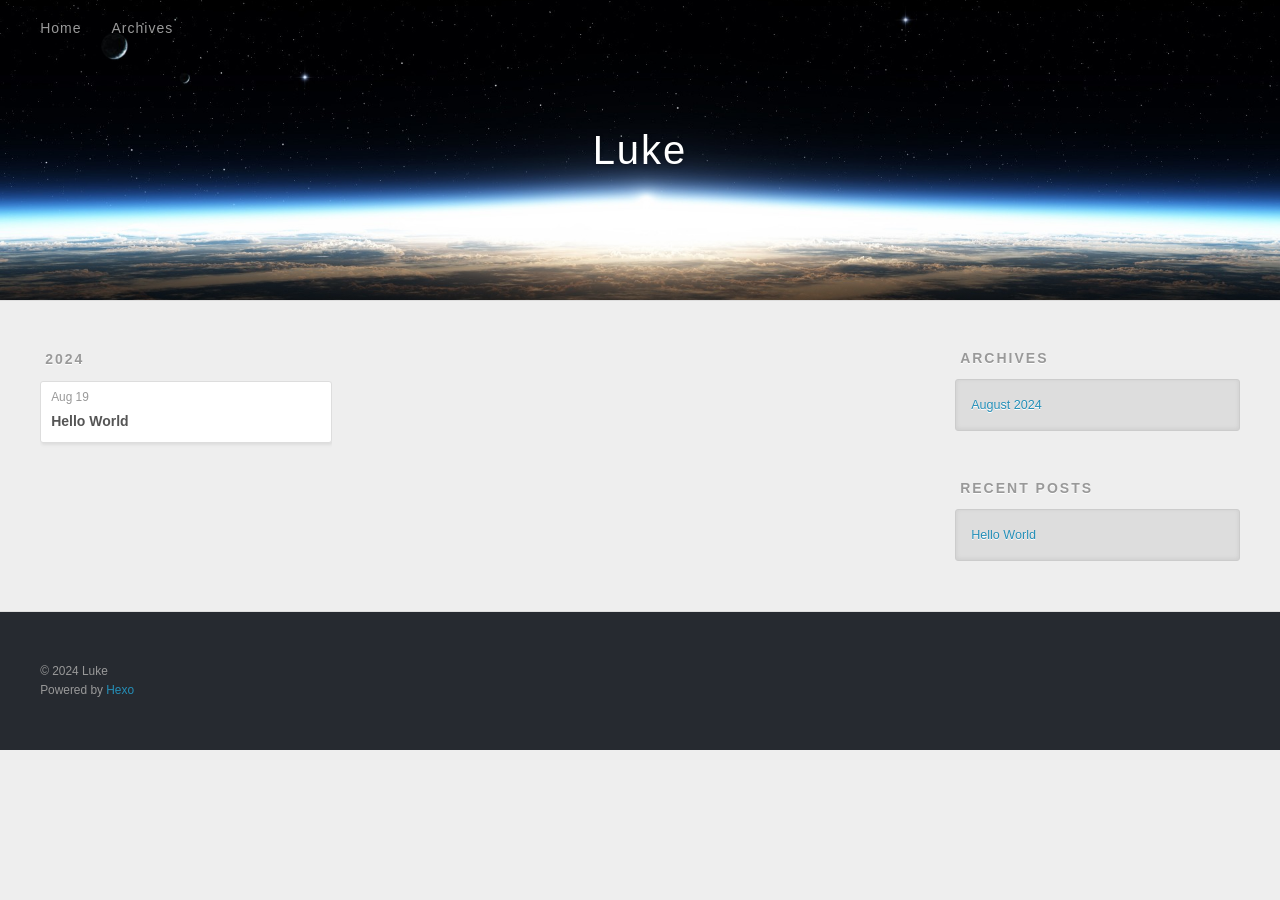
<file: archives/index.html>
<!DOCTYPE html>
<html>
<head>
  <meta charset="utf-8">
  
  
  <title>Archives | Luke</title>
  <meta name="viewport" content="width=device-width, initial-scale=1, shrink-to-fit=no">
  <meta name="description" content="一个个人博客">
<meta property="og:type" content="website">
<meta property="og:title" content="Luke">
<meta property="og:url" content="https://awa2333.github.io/archives/index.html">
<meta property="og:site_name" content="Luke">
<meta property="og:description" content="一个个人博客">
<meta property="og:locale" content="en_US">
<meta property="article:author" content="Luke">
<meta property="article:tag" content="Python">
<meta name="twitter:card" content="summary">
  
    <link rel="alternate" href="/atom.xml" title="Luke" type="application/atom+xml">
  
  
    <link rel="shortcut icon" href="/favicon.png">
  
  
  
<link rel="stylesheet" href="/css/style.css">

  
    
<link rel="stylesheet" href="/fancybox/jquery.fancybox.min.css">

  
  
<meta name="generator" content="Hexo 7.3.0"></head>

<body>
  <div id="container">
    <div id="wrap">
      <header id="header">
  <div id="banner"></div>
  <div id="header-outer" class="outer">
    <div id="header-title" class="inner">
      <h1 id="logo-wrap">
        <a href="/" id="logo">Luke</a>
      </h1>
      
    </div>
    <div id="header-inner" class="inner">
      <nav id="main-nav">
        <a id="main-nav-toggle" class="nav-icon"><span class="fa fa-bars"></span></a>
        
          <a class="main-nav-link" href="/">Home</a>
        
          <a class="main-nav-link" href="/archives">Archives</a>
        
      </nav>
      <nav id="sub-nav">
        
        
          <a class="nav-icon" href="/atom.xml" title="RSS Feed"><span class="fa fa-rss"></span></a>
        
        <a class="nav-icon nav-search-btn" title="Search"><span class="fa fa-search"></span></a>
      </nav>
      <div id="search-form-wrap">
        <form action="//google.com/search" method="get" accept-charset="UTF-8" class="search-form"><input type="search" name="q" class="search-form-input" placeholder="Search"><button type="submit" class="search-form-submit">&#xF002;</button><input type="hidden" name="sitesearch" value="https://awa2333.github.io"></form>
      </div>
    </div>
  </div>
</header>

      <div class="outer">
        <section id="main">
  
  
    
    
      
      
      <section class="archives-wrap">
        <div class="archive-year-wrap">
          <a href="/archives/2024" class="archive-year">2024</a>
        </div>
        <div class="archives">
    
    <article class="archive-article archive-type-post">
  <div class="archive-article-inner">
    <header class="archive-article-header">
      <a href="/2024/08/19/hello-world/" class="archive-article-date">
  <time class="dt-published" datetime="2024-08-19T01:45:34.930Z" itemprop="datePublished">Aug 19</time>
</a>
      
  
    <h1 itemprop="name">
      <a class="archive-article-title" href="/2024/08/19/hello-world/">Hello World</a>
    </h1>
  

    </header>
  </div>
</article>
  
  
    </div></section>
  


</section>
        
          <aside id="sidebar">
  
    

  
    

  
    
  
    
  <div class="widget-wrap">
    <h3 class="widget-title">Archives</h3>
    <div class="widget">
      <ul class="archive-list"><li class="archive-list-item"><a class="archive-list-link" href="/archives/2024/08/">August 2024</a></li></ul>
    </div>
  </div>


  
    
  <div class="widget-wrap">
    <h3 class="widget-title">Recent Posts</h3>
    <div class="widget">
      <ul>
        
          <li>
            <a href="/2024/08/19/hello-world/">Hello World</a>
          </li>
        
      </ul>
    </div>
  </div>

  
</aside>
        
      </div>
      <footer id="footer">
  
  <div class="outer">
    <div id="footer-info" class="inner">
      
      &copy; 2024 Luke<br>
      Powered by <a href="https://hexo.io/" target="_blank">Hexo</a>
    </div>
  </div>
</footer>

    </div>
    <nav id="mobile-nav">
  
    <a href="/" class="mobile-nav-link">Home</a>
  
    <a href="/archives" class="mobile-nav-link">Archives</a>
  
</nav>
    


<script src="/js/jquery-3.6.4.min.js"></script>



  
<script src="/fancybox/jquery.fancybox.min.js"></script>




<script src="/js/script.js"></script>





  </div>
</body>
</html>
</file>
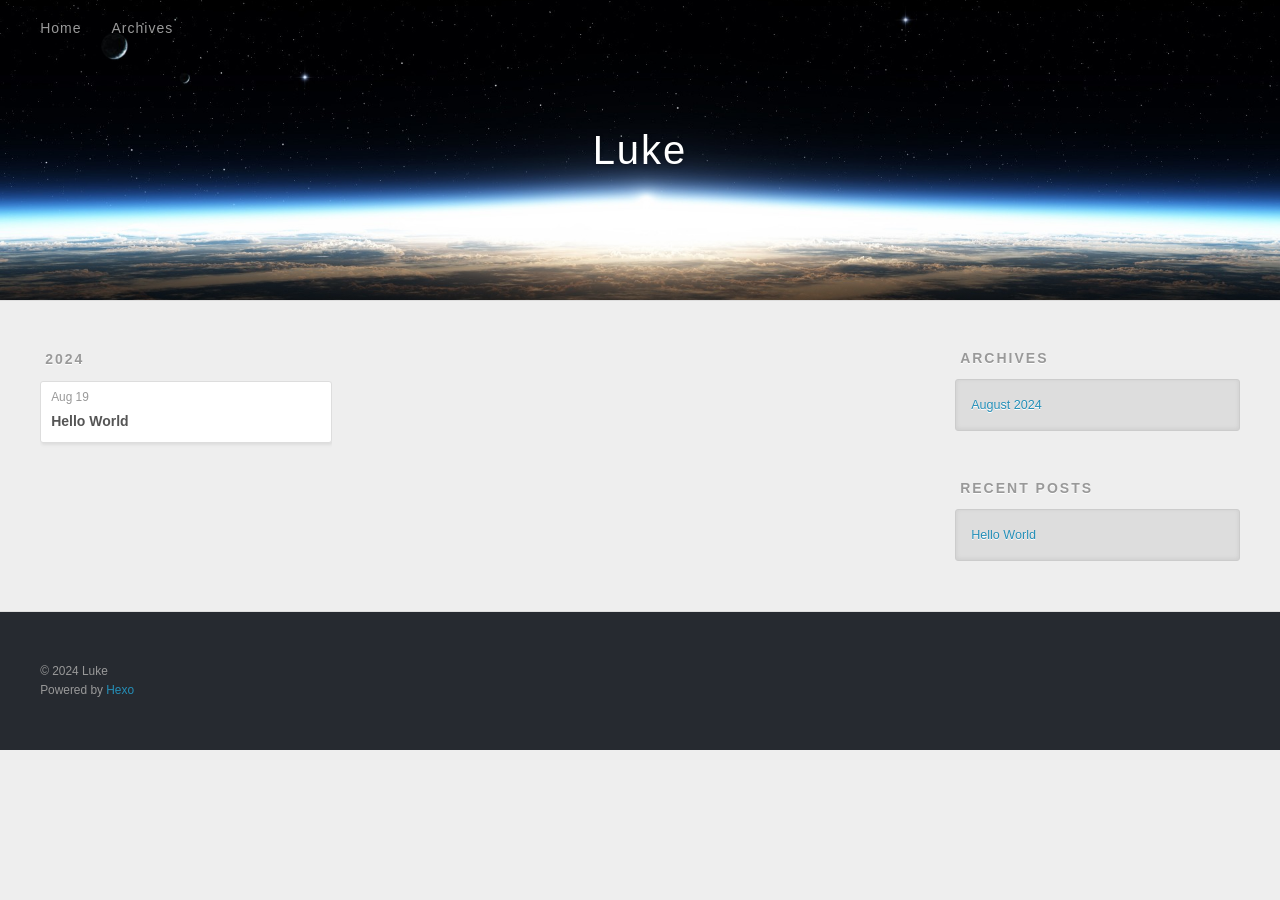
<file: archives/2024/index.html>
<!DOCTYPE html>
<html>
<head>
  <meta charset="utf-8">
  
  
  <title>Archives: 2024 | Luke</title>
  <meta name="viewport" content="width=device-width, initial-scale=1, shrink-to-fit=no">
  <meta name="description" content="一个个人博客">
<meta property="og:type" content="website">
<meta property="og:title" content="Luke">
<meta property="og:url" content="https://awa2333.github.io/archives/2024/index.html">
<meta property="og:site_name" content="Luke">
<meta property="og:description" content="一个个人博客">
<meta property="og:locale" content="en_US">
<meta property="article:author" content="Luke">
<meta property="article:tag" content="Python">
<meta name="twitter:card" content="summary">
  
    <link rel="alternate" href="/atom.xml" title="Luke" type="application/atom+xml">
  
  
    <link rel="shortcut icon" href="/favicon.png">
  
  
  
<link rel="stylesheet" href="/css/style.css">

  
    
<link rel="stylesheet" href="/fancybox/jquery.fancybox.min.css">

  
  
<meta name="generator" content="Hexo 7.3.0"></head>

<body>
  <div id="container">
    <div id="wrap">
      <header id="header">
  <div id="banner"></div>
  <div id="header-outer" class="outer">
    <div id="header-title" class="inner">
      <h1 id="logo-wrap">
        <a href="/" id="logo">Luke</a>
      </h1>
      
    </div>
    <div id="header-inner" class="inner">
      <nav id="main-nav">
        <a id="main-nav-toggle" class="nav-icon"><span class="fa fa-bars"></span></a>
        
          <a class="main-nav-link" href="/">Home</a>
        
          <a class="main-nav-link" href="/archives">Archives</a>
        
      </nav>
      <nav id="sub-nav">
        
        
          <a class="nav-icon" href="/atom.xml" title="RSS Feed"><span class="fa fa-rss"></span></a>
        
        <a class="nav-icon nav-search-btn" title="Search"><span class="fa fa-search"></span></a>
      </nav>
      <div id="search-form-wrap">
        <form action="//google.com/search" method="get" accept-charset="UTF-8" class="search-form"><input type="search" name="q" class="search-form-input" placeholder="Search"><button type="submit" class="search-form-submit">&#xF002;</button><input type="hidden" name="sitesearch" value="https://awa2333.github.io"></form>
      </div>
    </div>
  </div>
</header>

      <div class="outer">
        <section id="main">
  
  
    
    
      
      
      <section class="archives-wrap">
        <div class="archive-year-wrap">
          <a href="/archives/2024" class="archive-year">2024</a>
        </div>
        <div class="archives">
    
    <article class="archive-article archive-type-post">
  <div class="archive-article-inner">
    <header class="archive-article-header">
      <a href="/2024/08/19/hello-world/" class="archive-article-date">
  <time class="dt-published" datetime="2024-08-19T01:45:34.930Z" itemprop="datePublished">Aug 19</time>
</a>
      
  
    <h1 itemprop="name">
      <a class="archive-article-title" href="/2024/08/19/hello-world/">Hello World</a>
    </h1>
  

    </header>
  </div>
</article>
  
  
    </div></section>
  


</section>
        
          <aside id="sidebar">
  
    

  
    

  
    
  
    
  <div class="widget-wrap">
    <h3 class="widget-title">Archives</h3>
    <div class="widget">
      <ul class="archive-list"><li class="archive-list-item"><a class="archive-list-link" href="/archives/2024/08/">August 2024</a></li></ul>
    </div>
  </div>


  
    
  <div class="widget-wrap">
    <h3 class="widget-title">Recent Posts</h3>
    <div class="widget">
      <ul>
        
          <li>
            <a href="/2024/08/19/hello-world/">Hello World</a>
          </li>
        
      </ul>
    </div>
  </div>

  
</aside>
        
      </div>
      <footer id="footer">
  
  <div class="outer">
    <div id="footer-info" class="inner">
      
      &copy; 2024 Luke<br>
      Powered by <a href="https://hexo.io/" target="_blank">Hexo</a>
    </div>
  </div>
</footer>

    </div>
    <nav id="mobile-nav">
  
    <a href="/" class="mobile-nav-link">Home</a>
  
    <a href="/archives" class="mobile-nav-link">Archives</a>
  
</nav>
    


<script src="/js/jquery-3.6.4.min.js"></script>



  
<script src="/fancybox/jquery.fancybox.min.js"></script>




<script src="/js/script.js"></script>





  </div>
</body>
</html>
</file>
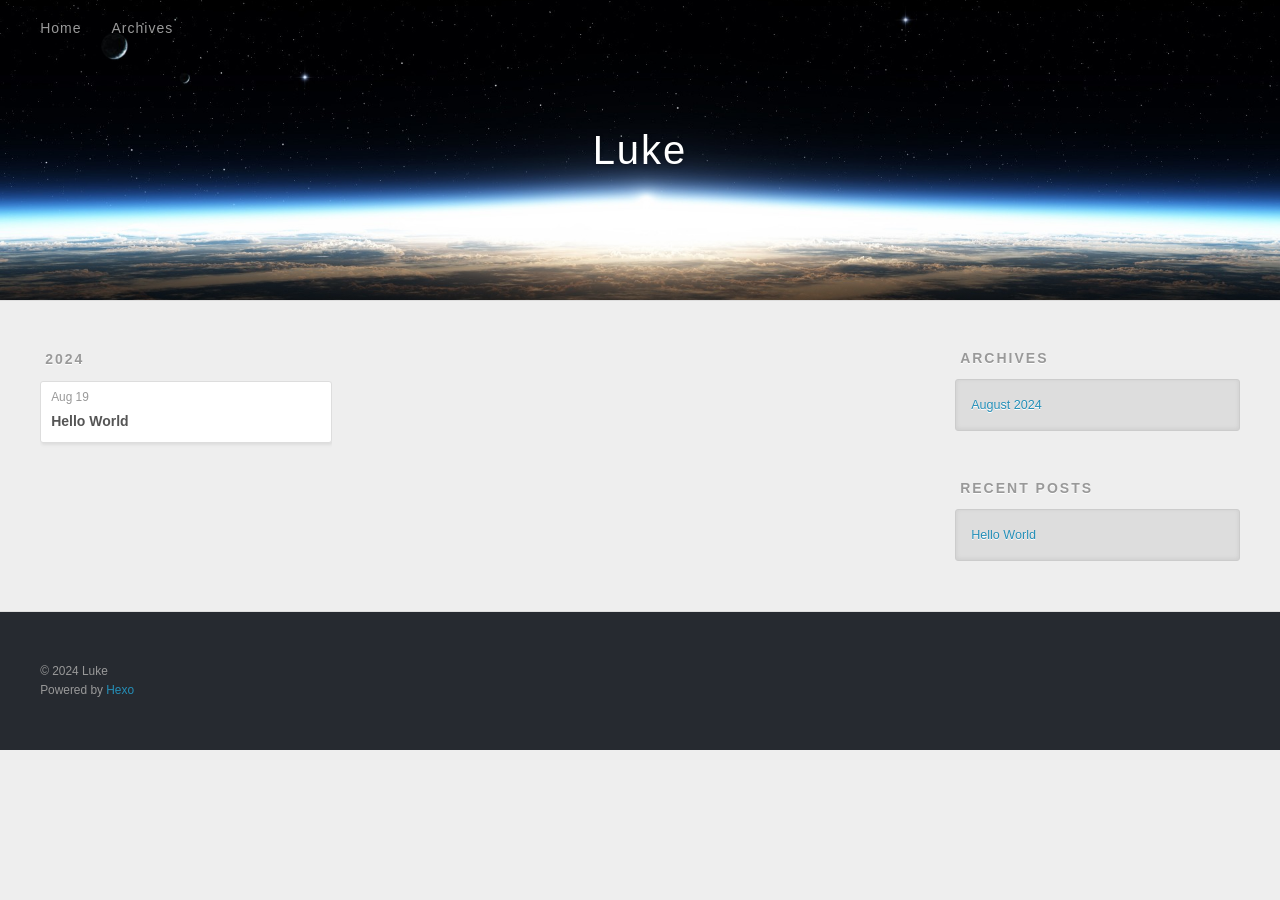
<file: archives/2024/08/index.html>
<!DOCTYPE html>
<html>
<head>
  <meta charset="utf-8">
  
  
  <title>Archives: 2024/8 | Luke</title>
  <meta name="viewport" content="width=device-width, initial-scale=1, shrink-to-fit=no">
  <meta name="description" content="一个个人博客">
<meta property="og:type" content="website">
<meta property="og:title" content="Luke">
<meta property="og:url" content="https://awa2333.github.io/archives/2024/08/index.html">
<meta property="og:site_name" content="Luke">
<meta property="og:description" content="一个个人博客">
<meta property="og:locale" content="en_US">
<meta property="article:author" content="Luke">
<meta property="article:tag" content="Python">
<meta name="twitter:card" content="summary">
  
    <link rel="alternate" href="/atom.xml" title="Luke" type="application/atom+xml">
  
  
    <link rel="shortcut icon" href="/favicon.png">
  
  
  
<link rel="stylesheet" href="/css/style.css">

  
    
<link rel="stylesheet" href="/fancybox/jquery.fancybox.min.css">

  
  
<meta name="generator" content="Hexo 7.3.0"></head>

<body>
  <div id="container">
    <div id="wrap">
      <header id="header">
  <div id="banner"></div>
  <div id="header-outer" class="outer">
    <div id="header-title" class="inner">
      <h1 id="logo-wrap">
        <a href="/" id="logo">Luke</a>
      </h1>
      
    </div>
    <div id="header-inner" class="inner">
      <nav id="main-nav">
        <a id="main-nav-toggle" class="nav-icon"><span class="fa fa-bars"></span></a>
        
          <a class="main-nav-link" href="/">Home</a>
        
          <a class="main-nav-link" href="/archives">Archives</a>
        
      </nav>
      <nav id="sub-nav">
        
        
          <a class="nav-icon" href="/atom.xml" title="RSS Feed"><span class="fa fa-rss"></span></a>
        
        <a class="nav-icon nav-search-btn" title="Search"><span class="fa fa-search"></span></a>
      </nav>
      <div id="search-form-wrap">
        <form action="//google.com/search" method="get" accept-charset="UTF-8" class="search-form"><input type="search" name="q" class="search-form-input" placeholder="Search"><button type="submit" class="search-form-submit">&#xF002;</button><input type="hidden" name="sitesearch" value="https://awa2333.github.io"></form>
      </div>
    </div>
  </div>
</header>

      <div class="outer">
        <section id="main">
  
  
    
    
      
      
      <section class="archives-wrap">
        <div class="archive-year-wrap">
          <a href="/archives/2024" class="archive-year">2024</a>
        </div>
        <div class="archives">
    
    <article class="archive-article archive-type-post">
  <div class="archive-article-inner">
    <header class="archive-article-header">
      <a href="/2024/08/19/hello-world/" class="archive-article-date">
  <time class="dt-published" datetime="2024-08-19T01:45:34.930Z" itemprop="datePublished">Aug 19</time>
</a>
      
  
    <h1 itemprop="name">
      <a class="archive-article-title" href="/2024/08/19/hello-world/">Hello World</a>
    </h1>
  

    </header>
  </div>
</article>
  
  
    </div></section>
  


</section>
        
          <aside id="sidebar">
  
    

  
    

  
    
  
    
  <div class="widget-wrap">
    <h3 class="widget-title">Archives</h3>
    <div class="widget">
      <ul class="archive-list"><li class="archive-list-item"><a class="archive-list-link" href="/archives/2024/08/">August 2024</a></li></ul>
    </div>
  </div>


  
    
  <div class="widget-wrap">
    <h3 class="widget-title">Recent Posts</h3>
    <div class="widget">
      <ul>
        
          <li>
            <a href="/2024/08/19/hello-world/">Hello World</a>
          </li>
        
      </ul>
    </div>
  </div>

  
</aside>
        
      </div>
      <footer id="footer">
  
  <div class="outer">
    <div id="footer-info" class="inner">
      
      &copy; 2024 Luke<br>
      Powered by <a href="https://hexo.io/" target="_blank">Hexo</a>
    </div>
  </div>
</footer>

    </div>
    <nav id="mobile-nav">
  
    <a href="/" class="mobile-nav-link">Home</a>
  
    <a href="/archives" class="mobile-nav-link">Archives</a>
  
</nav>
    


<script src="/js/jquery-3.6.4.min.js"></script>



  
<script src="/fancybox/jquery.fancybox.min.js"></script>




<script src="/js/script.js"></script>





  </div>
</body>
</html>
</file>
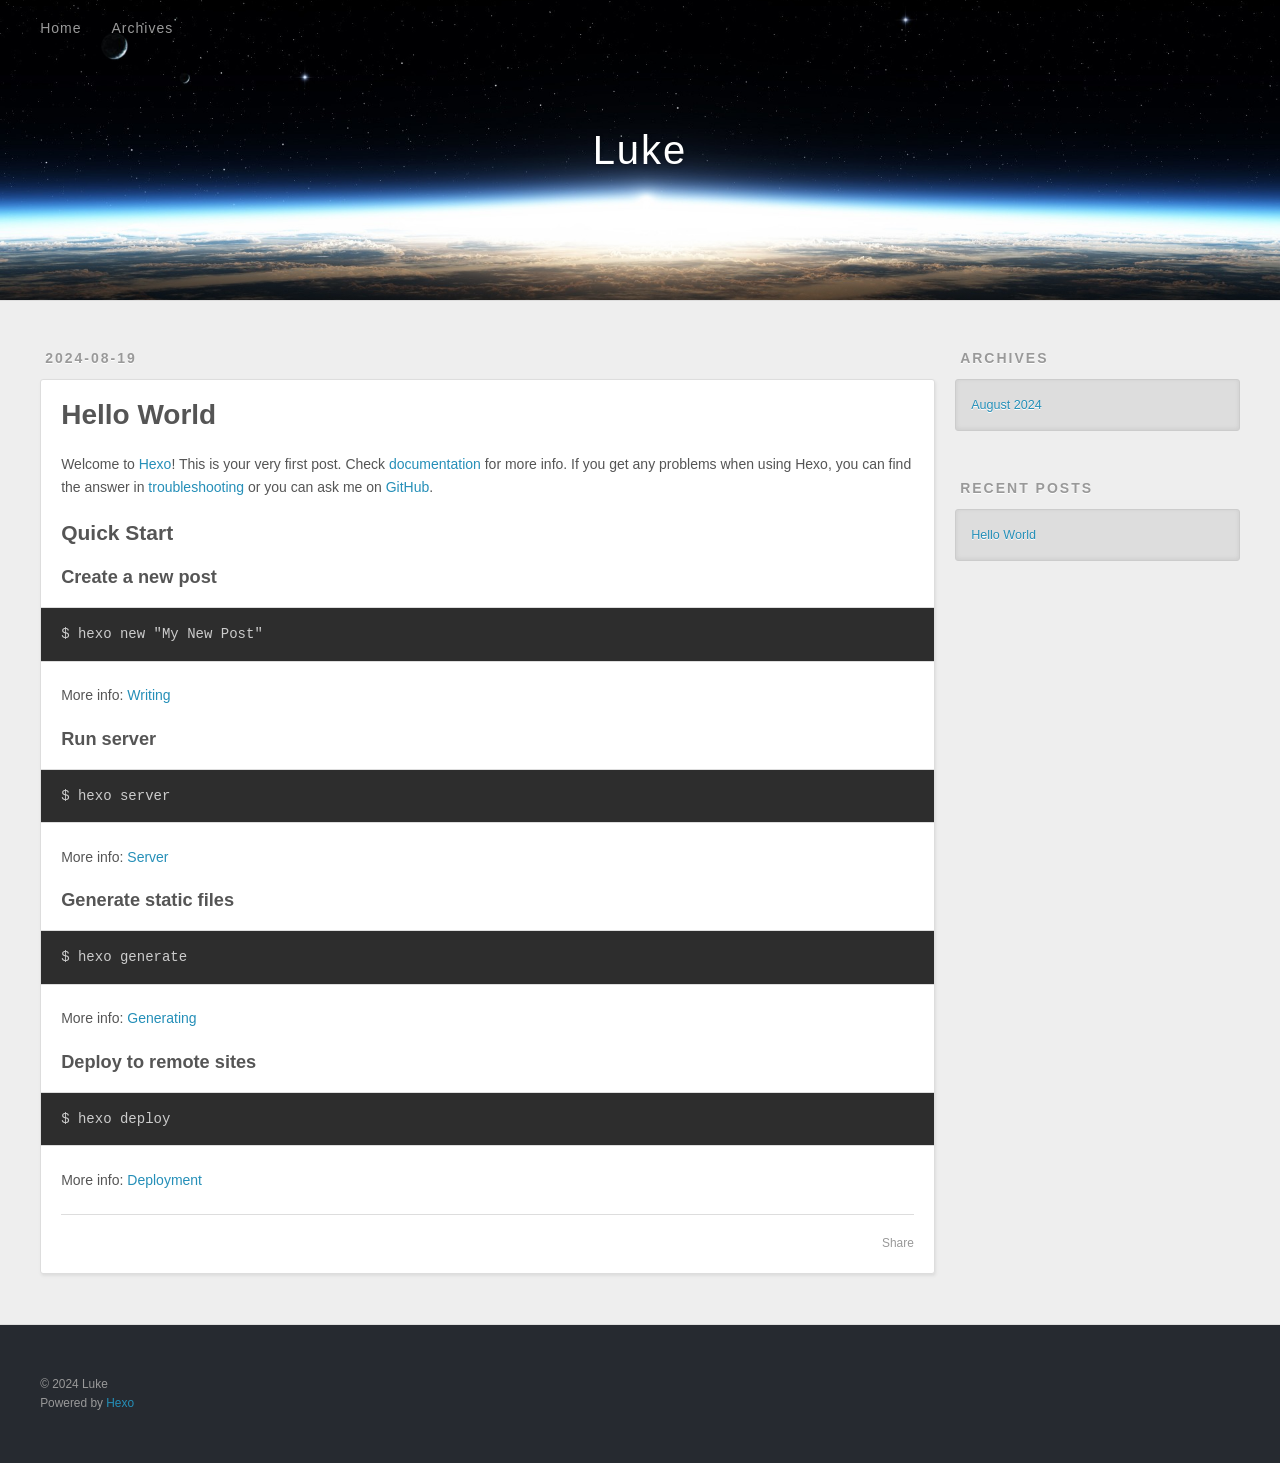
<file: 2024/08/19/hello-world/index.html>
<!DOCTYPE html>
<html>
<head>
  <meta charset="utf-8">
  
  
  <title>Hello World | Luke</title>
  <meta name="viewport" content="width=device-width, initial-scale=1, shrink-to-fit=no">
  <meta name="description" content="Welcome to Hexo! This is your very first post. Check documentation for more info. If you get any problems when using Hexo, you can find the answer in troubleshooting or you can ask me on GitHub. Quick">
<meta property="og:type" content="article">
<meta property="og:title" content="Hello World">
<meta property="og:url" content="https://awa2333.github.io/2024/08/19/hello-world/index.html">
<meta property="og:site_name" content="Luke">
<meta property="og:description" content="Welcome to Hexo! This is your very first post. Check documentation for more info. If you get any problems when using Hexo, you can find the answer in troubleshooting or you can ask me on GitHub. Quick">
<meta property="og:locale" content="en_US">
<meta property="article:published_time" content="2024-08-19T01:45:34.930Z">
<meta property="article:modified_time" content="2024-08-19T01:45:34.930Z">
<meta property="article:author" content="Luke">
<meta property="article:tag" content="Python">
<meta name="twitter:card" content="summary">
  
    <link rel="alternate" href="/atom.xml" title="Luke" type="application/atom+xml">
  
  
    <link rel="shortcut icon" href="/favicon.png">
  
  
  
<link rel="stylesheet" href="/css/style.css">

  
    
<link rel="stylesheet" href="/fancybox/jquery.fancybox.min.css">

  
  
<meta name="generator" content="Hexo 7.3.0"></head>

<body>
  <div id="container">
    <div id="wrap">
      <header id="header">
  <div id="banner"></div>
  <div id="header-outer" class="outer">
    <div id="header-title" class="inner">
      <h1 id="logo-wrap">
        <a href="/" id="logo">Luke</a>
      </h1>
      
    </div>
    <div id="header-inner" class="inner">
      <nav id="main-nav">
        <a id="main-nav-toggle" class="nav-icon"><span class="fa fa-bars"></span></a>
        
          <a class="main-nav-link" href="/">Home</a>
        
          <a class="main-nav-link" href="/archives">Archives</a>
        
      </nav>
      <nav id="sub-nav">
        
        
          <a class="nav-icon" href="/atom.xml" title="RSS Feed"><span class="fa fa-rss"></span></a>
        
        <a class="nav-icon nav-search-btn" title="Search"><span class="fa fa-search"></span></a>
      </nav>
      <div id="search-form-wrap">
        <form action="//google.com/search" method="get" accept-charset="UTF-8" class="search-form"><input type="search" name="q" class="search-form-input" placeholder="Search"><button type="submit" class="search-form-submit">&#xF002;</button><input type="hidden" name="sitesearch" value="https://awa2333.github.io"></form>
      </div>
    </div>
  </div>
</header>

      <div class="outer">
        <section id="main"><article id="post-hello-world" class="h-entry article article-type-post" itemprop="blogPost" itemscope itemtype="https://schema.org/BlogPosting">
  <div class="article-meta">
    <a href="/2024/08/19/hello-world/" class="article-date">
  <time class="dt-published" datetime="2024-08-19T01:45:34.930Z" itemprop="datePublished">2024-08-19</time>
</a>
    
  </div>
  <div class="article-inner">
    
    
      <header class="article-header">
        
  
    <h1 class="p-name article-title" itemprop="headline name">
      Hello World
    </h1>
  

      </header>
    
    <div class="e-content article-entry" itemprop="articleBody">
      
        <p>Welcome to <a target="_blank" rel="noopener" href="https://hexo.io/">Hexo</a>! This is your very first post. Check <a target="_blank" rel="noopener" href="https://hexo.io/docs/">documentation</a> for more info. If you get any problems when using Hexo, you can find the answer in <a target="_blank" rel="noopener" href="https://hexo.io/docs/troubleshooting.html">troubleshooting</a> or you can ask me on <a target="_blank" rel="noopener" href="https://github.com/hexojs/hexo/issues">GitHub</a>.</p>
<h2 id="Quick-Start"><a href="#Quick-Start" class="headerlink" title="Quick Start"></a>Quick Start</h2><h3 id="Create-a-new-post"><a href="#Create-a-new-post" class="headerlink" title="Create a new post"></a>Create a new post</h3><pre><code class="bash">$ hexo new &quot;My New Post&quot;
</code></pre>
<p>More info: <a target="_blank" rel="noopener" href="https://hexo.io/docs/writing.html">Writing</a></p>
<h3 id="Run-server"><a href="#Run-server" class="headerlink" title="Run server"></a>Run server</h3><pre><code class="bash">$ hexo server
</code></pre>
<p>More info: <a target="_blank" rel="noopener" href="https://hexo.io/docs/server.html">Server</a></p>
<h3 id="Generate-static-files"><a href="#Generate-static-files" class="headerlink" title="Generate static files"></a>Generate static files</h3><pre><code class="bash">$ hexo generate
</code></pre>
<p>More info: <a target="_blank" rel="noopener" href="https://hexo.io/docs/generating.html">Generating</a></p>
<h3 id="Deploy-to-remote-sites"><a href="#Deploy-to-remote-sites" class="headerlink" title="Deploy to remote sites"></a>Deploy to remote sites</h3><pre><code class="bash">$ hexo deploy
</code></pre>
<p>More info: <a target="_blank" rel="noopener" href="https://hexo.io/docs/one-command-deployment.html">Deployment</a></p>

      
    </div>
    <footer class="article-footer">
      <a data-url="https://awa2333.github.io/2024/08/19/hello-world/" data-id="cm00djqmk00004wl224nj431o" data-title="Hello World" class="article-share-link"><span class="fa fa-share">Share</span></a>
      
      
      
    </footer>
  </div>
  
    
  
</article>


</section>
        
          <aside id="sidebar">
  
    

  
    

  
    
  
    
  <div class="widget-wrap">
    <h3 class="widget-title">Archives</h3>
    <div class="widget">
      <ul class="archive-list"><li class="archive-list-item"><a class="archive-list-link" href="/archives/2024/08/">August 2024</a></li></ul>
    </div>
  </div>


  
    
  <div class="widget-wrap">
    <h3 class="widget-title">Recent Posts</h3>
    <div class="widget">
      <ul>
        
          <li>
            <a href="/2024/08/19/hello-world/">Hello World</a>
          </li>
        
      </ul>
    </div>
  </div>

  
</aside>
        
      </div>
      <footer id="footer">
  
  <div class="outer">
    <div id="footer-info" class="inner">
      
      &copy; 2024 Luke<br>
      Powered by <a href="https://hexo.io/" target="_blank">Hexo</a>
    </div>
  </div>
</footer>

    </div>
    <nav id="mobile-nav">
  
    <a href="/" class="mobile-nav-link">Home</a>
  
    <a href="/archives" class="mobile-nav-link">Archives</a>
  
</nav>
    


<script src="/js/jquery-3.6.4.min.js"></script>



  
<script src="/fancybox/jquery.fancybox.min.js"></script>




<script src="/js/script.js"></script>





  </div>
</body>
</html>
</file>
<file: css/style.css>
body {
  width: 100%;
}
body:before,
body:after {
  content: "";
  display: table;
}
body:after {
  clear: both;
}
html,
body,
div,
span,
applet,
object,
iframe,
h1,
h2,
h3,
h4,
h5,
h6,
p,
blockquote,
pre,
a,
abbr,
acronym,
address,
big,
cite,
code,
del,
dfn,
em,
img,
ins,
kbd,
q,
s,
samp,
small,
strike,
strong,
sub,
sup,
tt,
var,
dl,
dt,
dd,
ol,
ul,
li,
fieldset,
form,
label,
legend,
table,
caption,
tbody,
tfoot,
thead,
tr,
th,
td {
  margin: 0;
  padding: 0;
  border: 0;
  outline: 0;
  font-weight: inherit;
  font-style: inherit;
  font-family: inherit;
  font-size: 100%;
  vertical-align: baseline;
}
body {
  line-height: 1;
  color: #000;
  background: #fff;
}
ol,
ul {
  list-style: none;
}
table {
  border-collapse: separate;
  border-spacing: 0;
  vertical-align: middle;
}
caption,
th,
td {
  text-align: left;
  font-weight: normal;
  vertical-align: middle;
}
a img {
  border: none;
}
input,
button {
  margin: 0;
  padding: 0;
}
input::-moz-focus-inner,
button::-moz-focus-inner {
  border: 0;
  padding: 0;
}
html,
body,
#container {
  height: 100%;
}
body {
  background: #eee;
  font: 14px -apple-system, BlinkMacSystemFont, "Segoe UI", "Roboto", "Oxygen", "Ubuntu", "Cantarell", "Fira Sans", "Droid Sans", "Helvetica Neue", sans-serif;
  -webkit-text-size-adjust: 100%;
}
.outer {
  max-width: 1220px;
  margin: 0 auto;
  padding: 0 20px;
}
.outer:before,
.outer:after {
  content: "";
  display: table;
}
.outer:after {
  clear: both;
}
.inner {
  display: inline;
  float: left;
  width: 98.33333333333333%;
  margin: 0 0.833333333333333%;
}
.left,
.alignleft {
  float: left;
}
.right,
.alignright {
  float: right;
}
.clear {
  clear: both;
}
#container {
  position: relative;
}
.mobile-nav-on {
  overflow: hidden;
}
#wrap {
  height: 100%;
  width: 100%;
  position: absolute;
  top: 0;
  left: 0;
  -webkit-transition: 0.2s ease-out;
  -moz-transition: 0.2s ease-out;
  -ms-transition: 0.2s ease-out;
  transition: 0.2s ease-out;
  z-index: 1;
  background: #eee;
}
.mobile-nav-on #wrap {
  left: 280px;
}
@media screen and (min-width: 768px) {
  #main {
    display: inline;
    float: left;
    width: 73.33333333333333%;
    margin: 0 0.833333333333333%;
  }
}
.article-date,
.article-category-link,
.archive-year,
.widget-title {
  text-decoration: none;
  text-transform: uppercase;
  letter-spacing: 2px;
  color: #999;
  margin-bottom: 1em;
  margin-left: 5px;
  line-height: 1em;
  text-shadow: 0 1px #fff;
  font-weight: bold;
}
.article-inner,
.archive-article-inner {
  background: #fff;
  -webkit-box-shadow: 1px 2px 3px #ddd;
  box-shadow: 1px 2px 3px #ddd;
  border: 1px solid #ddd;
  border-radius: 3px;
}
.article-entry h1,
.widget h1 {
  font-size: 2em;
}
.article-entry h2,
.widget h2 {
  font-size: 1.5em;
}
.article-entry h3,
.widget h3 {
  font-size: 1.3em;
}
.article-entry h4,
.widget h4 {
  font-size: 1.2em;
}
.article-entry h5,
.widget h5 {
  font-size: 1em;
}
.article-entry h6,
.widget h6 {
  font-size: 1em;
  color: #999;
}
.article-entry hr,
.widget hr {
  border: 1px dashed #ddd;
}
.article-entry strong,
.widget strong {
  font-weight: bold;
}
.article-entry em,
.widget em,
.article-entry cite,
.widget cite {
  font-style: italic;
}
.article-entry sup,
.widget sup,
.article-entry sub,
.widget sub {
  font-size: 0.75em;
  line-height: 0;
  position: relative;
  vertical-align: baseline;
}
.article-entry sup,
.widget sup {
  top: -0.5em;
}
.article-entry sub,
.widget sub {
  bottom: -0.2em;
}
.article-entry small,
.widget small {
  font-size: 0.85em;
}
.article-entry acronym,
.widget acronym,
.article-entry abbr,
.widget abbr {
  border-bottom: 1px dotted;
}
.article-entry ul,
.widget ul,
.article-entry ol,
.widget ol,
.article-entry dl,
.widget dl {
  margin: 0 20px;
  line-height: 1.6em;
}
.article-entry ul ul,
.widget ul ul,
.article-entry ol ul,
.widget ol ul,
.article-entry ul ol,
.widget ul ol,
.article-entry ol ol,
.widget ol ol {
  margin-top: 0;
  margin-bottom: 0;
}
.article-entry ul,
.widget ul {
  list-style: disc;
}
.article-entry ol,
.widget ol {
  list-style: decimal;
}
.article-entry dt,
.widget dt {
  font-weight: bold;
}
#header {
  height: 300px;
  position: relative;
  border-bottom: 1px solid #ddd;
}
#header:before,
#header:after {
  content: "";
  position: absolute;
  left: 0;
  right: 0;
  height: 40px;
}
#header:before {
  top: 0;
  background: -webkit-linear-gradient(rgba(0,0,0,0.2), transparent);
  background: -moz-linear-gradient(rgba(0,0,0,0.2), transparent);
  background: -ms-linear-gradient(rgba(0,0,0,0.2), transparent);
  background: linear-gradient(rgba(0,0,0,0.2), transparent);
}
#header:after {
  bottom: 0;
  background: -webkit-linear-gradient(transparent, rgba(0,0,0,0.2));
  background: -moz-linear-gradient(transparent, rgba(0,0,0,0.2));
  background: -ms-linear-gradient(transparent, rgba(0,0,0,0.2));
  background: linear-gradient(transparent, rgba(0,0,0,0.2));
}
#header-outer {
  height: 100%;
  position: relative;
}
#header-inner {
  position: relative;
  overflow: hidden;
}
#banner {
  position: absolute;
  top: 0;
  left: 0;
  width: 100%;
  height: 100%;
  background: url("images/banner.jpg") center #000;
  background-size: cover;
  z-index: -1;
}
#header-title {
  text-align: center;
  height: 40px;
  position: absolute;
  top: 50%;
  left: 0;
  margin-top: -20px;
}
#logo,
#subtitle {
  text-decoration: none;
  color: #fff;
  font-weight: 300;
  text-shadow: 0 1px 4px rgba(0,0,0,0.3);
}
#logo {
  font-size: 40px;
  line-height: 40px;
  letter-spacing: 2px;
}
#subtitle {
  font-size: 16px;
  line-height: 16px;
  letter-spacing: 1px;
}
#subtitle-wrap {
  margin-top: 16px;
}
#main-nav {
  float: left;
  margin-left: -15px;
}
.nav-icon,
.main-nav-link {
  float: left;
  color: #fff;
  opacity: 0.6;
  text-decoration: none;
  text-shadow: 0 1px rgba(0,0,0,0.2);
  -webkit-transition: opacity 0.2s;
  -moz-transition: opacity 0.2s;
  -ms-transition: opacity 0.2s;
  transition: opacity 0.2s;
  display: block;
  padding: 20px 15px;
}
.nav-icon:hover,
.main-nav-link:hover {
  opacity: 1;
}
.nav-icon {
  text-align: center;
  font-size: 14px;
  width: 14px;
  height: 14px;
  padding: 20px 15px;
  position: relative;
  cursor: pointer;
}
.main-nav-link {
  font-weight: 300;
  letter-spacing: 1px;
}
@media screen and (max-width: 479px) {
  .main-nav-link {
    display: none;
  }
}
#main-nav-toggle {
  display: none;
}
@media screen and (max-width: 479px) {
  #main-nav-toggle {
    display: block;
  }
}
#sub-nav {
  float: right;
  margin-right: -15px;
}
#search-form-wrap {
  position: absolute;
  top: 15px;
  width: 150px;
  height: 30px;
  right: -150px;
  opacity: 0;
  -webkit-transition: 0.2s ease-out;
  -moz-transition: 0.2s ease-out;
  -ms-transition: 0.2s ease-out;
  transition: 0.2s ease-out;
}
#search-form-wrap.on {
  opacity: 1;
  right: 0;
}
@media screen and (max-width: 479px) {
  #search-form-wrap {
    width: 100%;
    right: -100%;
  }
}
.search-form {
  position: absolute;
  top: 0;
  left: 0;
  right: 0;
  background: #fff;
  padding: 5px 15px;
  border-radius: 15px;
  -webkit-box-shadow: 0 0 10px rgba(0,0,0,0.3);
  box-shadow: 0 0 10px rgba(0,0,0,0.3);
}
.search-form-input {
  border: none;
  background: none;
  color: #555;
  width: 100%;
  font: 13px -apple-system, BlinkMacSystemFont, "Segoe UI", "Roboto", "Oxygen", "Ubuntu", "Cantarell", "Fira Sans", "Droid Sans", "Helvetica Neue", sans-serif;
  outline: none;
}
.search-form-input::-webkit-search-results-decoration,
.search-form-input::-webkit-search-cancel-button {
  -webkit-appearance: none;
}
.search-form-submit {
  position: absolute;
  top: 50%;
  right: 10px;
  margin-top: -7px;
  font: 13px ForkAwesome;
  border: none;
  background: none;
  color: #bbb;
  cursor: pointer;
}
.search-form-submit:hover,
.search-form-submit:focus {
  color: #777;
}
.article {
  margin: 50px 0;
}
.article-inner {
  overflow: hidden;
}
.article-meta:before,
.article-meta:after {
  content: "";
  display: table;
}
.article-meta:after {
  clear: both;
}
.article-date {
  float: left;
}
.article-category {
  float: left;
  line-height: 1em;
  color: #ccc;
  text-shadow: 0 1px #fff;
  margin-left: 8px;
}
.article-category:before {
  content: "\2022";
}
.article-category-link {
  margin: 0 12px 1em;
}
.article-header {
  padding: 20px 20px 0;
}
.article-title {
  text-decoration: none;
  font-size: 2em;
  font-weight: bold;
  color: #555;
  line-height: 1.1em;
  -webkit-transition: color 0.2s;
  -moz-transition: color 0.2s;
  -ms-transition: color 0.2s;
  transition: color 0.2s;
}
a.article-title:hover {
  color: #258fb8;
}
.article-entry {
  color: #555;
  padding: 0 20px;
}
.article-entry:before,
.article-entry:after {
  content: "";
  display: table;
}
.article-entry:after {
  clear: both;
}
.article-entry p,
.article-entry table {
  line-height: 1.6em;
  margin: 1.6em 0;
}
.article-entry h1,
.article-entry h2,
.article-entry h3,
.article-entry h4,
.article-entry h5,
.article-entry h6 {
  font-weight: bold;
}
.article-entry h1,
.article-entry h2,
.article-entry h3,
.article-entry h4,
.article-entry h5,
.article-entry h6 {
  line-height: 1.1em;
  margin: 1.1em 0;
}
.article-entry a {
  color: #258fb8;
  text-decoration: none;
}
.article-entry a:hover {
  text-decoration: underline;
}
.article-entry ul,
.article-entry ol,
.article-entry dl {
  margin-top: 1.6em;
  margin-bottom: 1.6em;
}
.article-entry img,
.article-entry video {
  max-width: 100%;
  height: auto;
  display: block;
  margin: auto;
}
.article-entry iframe {
  border: none;
}
.article-entry table {
  width: 100%;
  border-collapse: collapse;
  border-spacing: 0;
}
.article-entry th {
  font-weight: bold;
  border-bottom: 3px solid #ddd;
  padding-bottom: 0.5em;
}
.article-entry td {
  border-bottom: 1px solid #ddd;
  padding: 10px 0;
}
.article-entry blockquote {
  font-family: Georgia, "Times New Roman", serif;
  margin: 1.6em 20px;
  text-align: center;
}
.article-entry blockquote footer {
  font-size: 14px;
  margin: 1.6em 0;
  font-family: -apple-system, BlinkMacSystemFont, "Segoe UI", "Roboto", "Oxygen", "Ubuntu", "Cantarell", "Fira Sans", "Droid Sans", "Helvetica Neue", sans-serif;
}
.article-entry blockquote footer cite:before {
  content: "—";
  padding: 0 0.5em;
}
.article-entry .pullquote {
  text-align: left;
  width: 45%;
  margin: 0;
}
.article-entry .pullquote.left {
  margin-left: 0.5em;
  margin-right: 1em;
}
.article-entry .pullquote.right {
  margin-right: 0.5em;
  margin-left: 1em;
}
.article-entry .caption {
  color: #999;
  display: block;
  font-size: 0.9em;
  margin-top: 0.5em;
  position: relative;
  text-align: center;
}
.article-entry .video-container {
  position: relative;
  padding-top: 56.25%;
  height: 0;
  overflow: hidden;
}
.article-entry .video-container iframe,
.article-entry .video-container object,
.article-entry .video-container embed {
  position: absolute;
  top: 0;
  left: 0;
  width: 100%;
  height: 100%;
  margin-top: 0;
}
.article-more-link a {
  display: inline-block;
  line-height: 1em;
  padding: 6px 15px;
  border-radius: 15px;
  background: #eee;
  color: #999;
  text-shadow: 0 1px #fff;
  text-decoration: none;
}
.article-more-link a:hover {
  background: #258fb8;
  color: #fff;
  text-decoration: none;
  text-shadow: 0 1px #1e7293;
}
.article-footer {
  font-size: 0.85em;
  line-height: 1.6em;
  border-top: 1px solid #ddd;
  padding-top: 1.6em;
  margin: 0 20px 20px;
}
.article-footer:before,
.article-footer:after {
  content: "";
  display: table;
}
.article-footer:after {
  clear: both;
}
.article-footer a {
  color: #999;
  text-decoration: none;
}
.article-footer a:hover {
  color: #555;
}
.article-tag-list-item {
  float: left;
  margin-right: 10px;
}
.article-tag-list-link:before {
  content: "#";
}
.article-comment-link {
  float: right;
}
.article-comment-link:before {
  padding-right: 8px;
}
.article-share-link {
  cursor: pointer;
  float: right;
  margin-left: 20px;
}
.article-share-link:before {
  padding-right: 6px;
}
#article-nav {
  position: relative;
}
#article-nav:before,
#article-nav:after {
  content: "";
  display: table;
}
#article-nav:after {
  clear: both;
}
@media screen and (min-width: 768px) {
  #article-nav {
    margin: 50px 0;
  }
  #article-nav:before {
    width: 8px;
    height: 8px;
    position: absolute;
    top: 50%;
    left: 50%;
    margin-top: -4px;
    margin-left: -4px;
    content: "";
    border-radius: 50%;
    background: #ddd;
    -webkit-box-shadow: 0 1px 2px #fff;
    box-shadow: 0 1px 2px #fff;
  }
}
.article-nav-link-wrap {
  text-decoration: none;
  text-shadow: 0 1px #fff;
  color: #999;
  -webkit-box-sizing: border-box;
  -moz-box-sizing: border-box;
  box-sizing: border-box;
  margin-top: 50px;
  text-align: center;
  display: block;
}
.article-nav-link-wrap:hover {
  color: #555;
}
@media screen and (min-width: 768px) {
  .article-nav-link-wrap {
    width: 50%;
    margin-top: 0;
  }
}
@media screen and (min-width: 768px) {
  #article-nav-newer {
    float: left;
    text-align: right;
    padding-right: 20px;
  }
}
@media screen and (min-width: 768px) {
  #article-nav-older {
    float: right;
    text-align: left;
    padding-left: 20px;
  }
}
.article-nav-caption {
  text-transform: uppercase;
  letter-spacing: 2px;
  color: #ddd;
  line-height: 1em;
  font-weight: bold;
}
#article-nav-newer .article-nav-caption {
  margin-right: -2px;
}
.article-nav-title {
  font-size: 0.85em;
  line-height: 1.6em;
  margin-top: 0.5em;
}
.article-share-box {
  position: absolute;
  display: none;
  background: #fff;
  -webkit-box-shadow: 1px 2px 10px rgba(0,0,0,0.2);
  box-shadow: 1px 2px 10px rgba(0,0,0,0.2);
  border-radius: 3px;
  margin-left: -145px;
  overflow: hidden;
  z-index: 1;
}
.article-share-box.on {
  display: block;
}
.article-share-input {
  width: 100%;
  background: none;
  -webkit-box-sizing: border-box;
  -moz-box-sizing: border-box;
  box-sizing: border-box;
  font: 14px -apple-system, BlinkMacSystemFont, "Segoe UI", "Roboto", "Oxygen", "Ubuntu", "Cantarell", "Fira Sans", "Droid Sans", "Helvetica Neue", sans-serif;
  padding: 0 15px;
  color: #555;
  outline: none;
  border: 1px solid #ddd;
  border-radius: 3px 3px 0 0;
  height: 36px;
  line-height: 36px;
}
.article-share-links {
  background: #eee;
}
.article-share-links:before,
.article-share-links:after {
  content: "";
  display: table;
}
.article-share-links:after {
  clear: both;
}
.article-share-twitter,
.article-share-facebook,
.article-share-pinterest,
.article-share-linkedin {
  width: 50px;
  height: 36px;
  display: block;
  float: left;
  position: relative;
  color: #999;
  text-shadow: 0 1px #fff;
}
.article-share-twitter:before,
.article-share-facebook:before,
.article-share-pinterest:before,
.article-share-linkedin:before {
  font-size: 20px;
  width: 20px;
  height: 20px;
  position: absolute;
  top: 50%;
  left: 50%;
  margin-top: -10px;
  margin-left: -10px;
  text-align: center;
}
.article-share-twitter:hover,
.article-share-facebook:hover,
.article-share-pinterest:hover,
.article-share-linkedin:hover {
  color: #fff;
}
.article-share-twitter:hover {
  background: #00aced;
  text-shadow: 0 1px #008abe;
}
.article-share-facebook:hover {
  background: #3b5998;
  text-shadow: 0 1px #2f477a;
}
.article-share-pinterest:hover {
  background: #cb2027;
  text-shadow: 0 1px #a21a1f;
}
.article-share-linkedin:hover {
  background: #0077b5;
  text-shadow: 0 1px #005f91;
}
.article-gallery {
  background: #000;
  position: relative;
}
.article-gallery-photos {
  position: relative;
  overflow: hidden;
}
.article-gallery-img {
  display: none;
  max-width: 100%;
}
.article-gallery-img:first-child {
  display: block;
}
.article-gallery-img.loaded {
  position: absolute;
  display: block;
}
.article-gallery-img img {
  display: block;
  max-width: 100%;
  margin: 0 auto;
}
#comments {
  background: #fff;
  -webkit-box-shadow: 1px 2px 3px #ddd;
  box-shadow: 1px 2px 3px #ddd;
  padding: 20px;
  border: 1px solid #ddd;
  border-radius: 3px;
  margin: 50px 0;
}
#comments a {
  color: #258fb8;
}
.archives-wrap {
  margin: 50px 0;
}
.archives:before,
.archives:after {
  content: "";
  display: table;
}
.archives:after {
  clear: both;
}
.archive-year-wrap {
  margin-bottom: 1em;
}
.archives {
  -webkit-column-gap: 10px;
  -moz-column-gap: 10px;
  column-gap: 10px;
}
@media screen and (min-width: 480px) and (max-width: 767px) {
  .archives {
    -webkit-column-count: 2;
    -moz-column-count: 2;
    column-count: 2;
  }
}
@media screen and (min-width: 768px) {
  .archives {
    -webkit-column-count: 3;
    -moz-column-count: 3;
    column-count: 3;
  }
}
.archive-article {
  -webkit-column-break-inside: avoid;
  page-break-inside: avoid;
  overflow: hidden;
  break-inside: avoid-column;
}
.archive-article-inner {
  padding: 10px;
  margin-bottom: 15px;
}
.archive-article-title {
  text-decoration: none;
  font-weight: bold;
  color: #555;
  -webkit-transition: color 0.2s;
  -moz-transition: color 0.2s;
  -ms-transition: color 0.2s;
  transition: color 0.2s;
  line-height: 1.6em;
}
.archive-article-title:hover {
  color: #258fb8;
}
.archive-article-footer {
  margin-top: 1em;
}
.archive-article-date {
  color: #999;
  text-decoration: none;
  font-size: 0.85em;
  line-height: 1em;
  margin-bottom: 0.5em;
  display: block;
}
#page-nav {
  margin: 50px auto;
  background: #fff;
  -webkit-box-shadow: 1px 2px 3px #ddd;
  box-shadow: 1px 2px 3px #ddd;
  border: 1px solid #ddd;
  border-radius: 3px;
  text-align: center;
  color: #999;
  overflow: hidden;
}
#page-nav:before,
#page-nav:after {
  content: "";
  display: table;
}
#page-nav:after {
  clear: both;
}
#page-nav a,
#page-nav span {
  padding: 10px 20px;
  line-height: 1;
  height: 2ex;
}
#page-nav a {
  color: #999;
  text-decoration: none;
}
#page-nav a:hover {
  background: #999;
  color: #fff;
}
#page-nav .prev {
  float: left;
}
#page-nav .next {
  float: right;
}
#page-nav .page-number {
  display: inline-block;
}
@media screen and (max-width: 479px) {
  #page-nav .page-number {
    display: none;
  }
}
#page-nav .current {
  color: #555;
  font-weight: bold;
}
#page-nav .space {
  color: #ddd;
}
#footer {
  background: #262a30;
  padding: 50px 0;
  border-top: 1px solid #ddd;
  color: #999;
}
#footer a {
  color: #258fb8;
  text-decoration: none;
}
#footer a:hover {
  text-decoration: underline;
}
#footer-info {
  line-height: 1.6em;
  font-size: 0.85em;
}
.article-entry pre,
.article-entry .highlight {
  background: #2d2d2d;
  margin: 0 -20px;
  padding: 15px 20px;
  border-style: solid;
  border-color: #ddd;
  border-width: 1px 0;
  overflow: auto;
  color: #ccc;
  line-height: 22.400000000000002px;
}
.article-entry .highlight .gutter pre,
.article-entry .gist .gist-file .gist-data .line-numbers {
  color: #666;
  font-size: 0.85em;
}
.article-entry pre,
.article-entry code {
  font-family: "Source Code Pro", Consolas, Monaco, Menlo, Consolas, monospace;
}
.article-entry code {
  background: #eee;
  text-shadow: 0 1px #fff;
  padding: 0 0.3em;
}
.article-entry pre code {
  background: none;
  text-shadow: none;
  padding: 0;
}
.article-entry .highlight pre {
  border: none;
  margin: 0;
  padding: 0;
}
.article-entry .highlight table {
  margin: 0;
  width: auto;
}
.article-entry .highlight td {
  border: none;
  padding: 0;
}
.article-entry .highlight figcaption {
  font-size: 0.85em;
  color: #999;
  line-height: 1em;
  margin-bottom: 1em;
}
.article-entry .highlight figcaption:before,
.article-entry .highlight figcaption:after {
  content: "";
  display: table;
}
.article-entry .highlight figcaption:after {
  clear: both;
}
.article-entry .highlight figcaption a {
  float: right;
}
.article-entry .highlight .gutter {
  -moz-user-select: none;
  -ms-user-select: none;
  -webkit-user-select: none;
  -webkit-user-select: none;
  -moz-user-select: none;
  -ms-user-select: none;
  user-select: none;
}
.article-entry .highlight .gutter pre {
  text-align: right;
  padding-right: 20px;
}
.article-entry .highlight .line {
  height: 22.400000000000002px;
}
.article-entry .highlight .line.marked {
  background: #515151;
}
.article-entry .gist {
  margin: 0 -20px;
  border-style: solid;
  border-color: #ddd;
  border-width: 1px 0;
  background: #2d2d2d;
  padding: 15px 20px 15px 0;
}
.article-entry .gist .gist-file {
  border: none;
  font-family: "Source Code Pro", Consolas, Monaco, Menlo, Consolas, monospace;
  margin: 0;
}
.article-entry .gist .gist-file .gist-data {
  background: none;
  border: none;
}
.article-entry .gist .gist-file .gist-data .line-numbers {
  background: none;
  border: none;
  padding: 0 20px 0 0;
}
.article-entry .gist .gist-file .gist-data .line-data {
  padding: 0 !important;
}
.article-entry .gist .gist-file .highlight {
  margin: 0;
  padding: 0;
  border: none;
}
.article-entry .gist .gist-file .gist-meta {
  background: #2d2d2d;
  color: #999;
  font: 0.85em -apple-system, BlinkMacSystemFont, "Segoe UI", "Roboto", "Oxygen", "Ubuntu", "Cantarell", "Fira Sans", "Droid Sans", "Helvetica Neue", sans-serif;
  text-shadow: 0 0;
  padding: 0;
  margin-top: 1em;
  margin-left: 20px;
}
.article-entry .gist .gist-file .gist-meta a {
  color: #258fb8;
  font-weight: normal;
}
.article-entry .gist .gist-file .gist-meta a:hover {
  text-decoration: underline;
}
pre .comment,
pre .title {
  color: #999;
}
pre .variable,
pre .attribute,
pre .tag,
pre .regexp,
pre .ruby .constant,
pre .xml .tag .title,
pre .xml .pi,
pre .xml .doctype,
pre .html .doctype,
pre .css .id,
pre .css .class,
pre .css .pseudo {
  color: #f2777a;
}
pre .number,
pre .preprocessor,
pre .built_in,
pre .literal,
pre .params,
pre .constant {
  color: #f99157;
}
pre .class,
pre .ruby .class .title,
pre .css .rules .attribute {
  color: #9c9;
}
pre .string,
pre .value,
pre .inheritance,
pre .header,
pre .ruby .symbol,
pre .xml .cdata {
  color: #9c9;
}
pre .css .hexcolor {
  color: #6cc;
}
pre .function,
pre .python .decorator,
pre .python .title,
pre .ruby .function .title,
pre .ruby .title .keyword,
pre .perl .sub,
pre .javascript .title,
pre .coffeescript .title {
  color: #69c;
}
pre .keyword,
pre .javascript .function {
  color: #c9c;
}
@media screen and (max-width: 479px) {
  #mobile-nav {
    position: absolute;
    top: 0;
    left: 0;
    width: 280px;
    height: 100%;
    background: #191919;
    border-right: 1px solid #fff;
  }
}
@media screen and (max-width: 479px) {
  .mobile-nav-link {
    display: block;
    color: #999;
    text-decoration: none;
    padding: 15px 20px;
    font-weight: bold;
  }
  .mobile-nav-link:hover {
    color: #fff;
  }
}
@media screen and (min-width: 768px) {
  #sidebar {
    display: inline;
    float: left;
    width: 23.333333333333332%;
    margin: 0 0.833333333333333%;
  }
}
.widget-wrap {
  margin: 50px 0;
}
.widget {
  color: #777;
  text-shadow: 0 1px #fff;
  background: #ddd;
  -webkit-box-shadow: 0 -1px 4px #ccc inset;
  box-shadow: 0 -1px 4px #ccc inset;
  border: 1px solid #ccc;
  padding: 15px;
  border-radius: 3px;
}
.widget a {
  color: #258fb8;
  text-decoration: none;
}
.widget a:hover {
  text-decoration: underline;
}
.widget ul ul,
.widget ol ul,
.widget dl ul,
.widget ul ol,
.widget ol ol,
.widget dl ol,
.widget ul dl,
.widget ol dl,
.widget dl dl {
  margin-left: 15px;
  list-style: disc;
}
.widget {
  line-height: 1.6em;
  word-wrap: break-word;
  font-size: 0.9em;
}
.widget ul,
.widget ol {
  list-style: none;
  margin: 0;
}
.widget ul ul,
.widget ol ul,
.widget ul ol,
.widget ol ol {
  margin: 0 20px;
}
.widget ul ul,
.widget ol ul {
  list-style: disc;
}
.widget ul ol,
.widget ol ol {
  list-style: decimal;
}
.category-list-count,
.tag-list-count,
.archive-list-count {
  padding-left: 5px;
  color: #999;
  font-size: 0.85em;
}
.category-list-count:before,
.tag-list-count:before,
.archive-list-count:before {
  content: "(";
}
.category-list-count:after,
.tag-list-count:after,
.archive-list-count:after {
  content: ")";
}
.tagcloud a {
  margin-right: 5px;
  display: inline-block;
}
</file>
